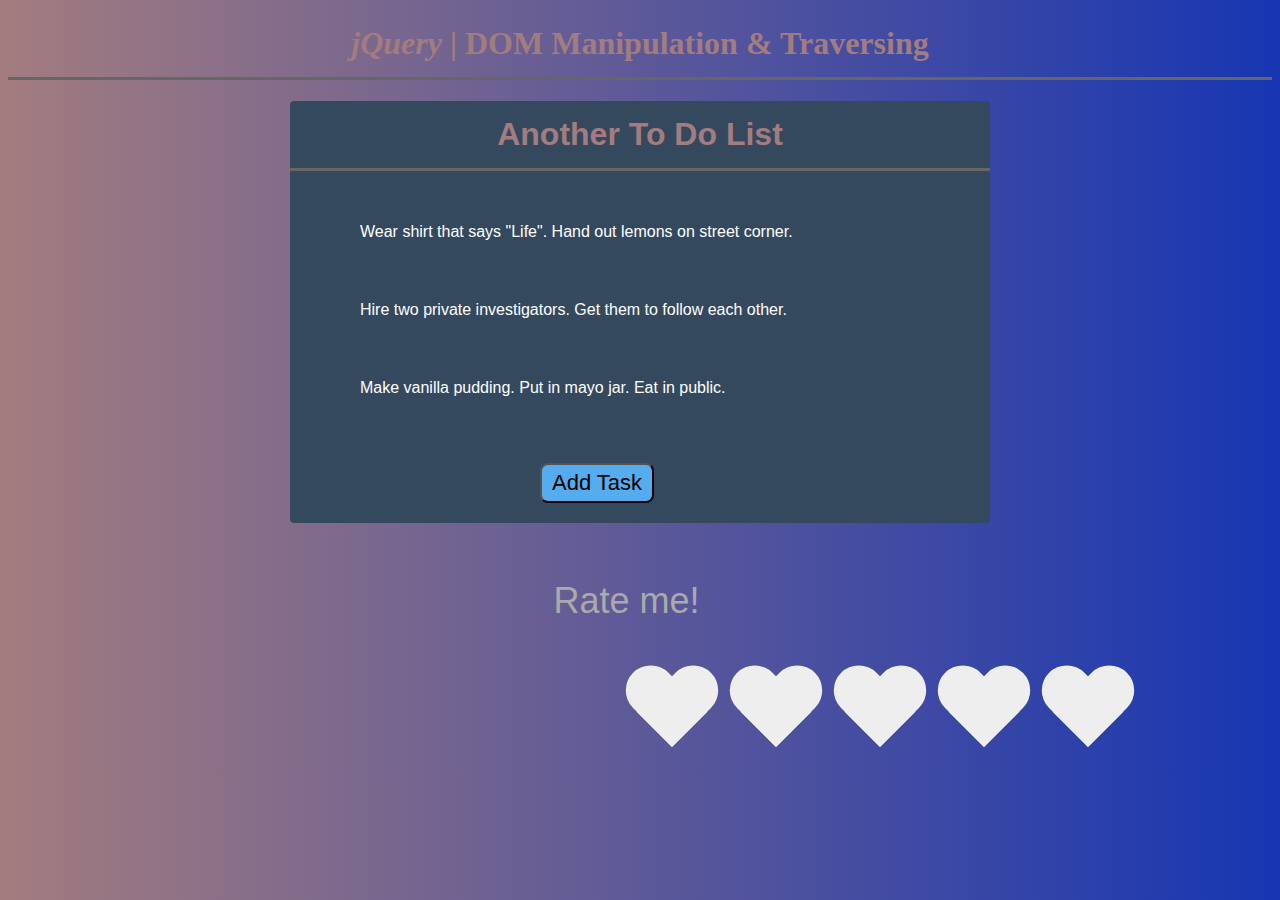
<file: jQuery_DOM_ManipulationAndTraversing/index.html>
<!DOCTYPE html>
<html lang="en">

<head>
    <meta charset="UTF-8">
    <title>Query | DOM Manipulation & Traversing</title>
    <link rel="stylesheet" href="styles.css">
    <script src="https://code.jquery.com/jquery-3.5.0.js"></script>
    <script src="index.js"></script>
</head>

<body>
    <h1><em>jQuery</em> | DOM Manipulation & Traversing</h1>

    <div class="container">
        <h1>Another To Do List</h1>
        <ul id="task-list">
            <li>
                <span>Wear shirt that says "Life". Hand out lemons on street corner.</span>
                <i class="fa fa-trash-o" aria-hidden="true"></i>
            </li>
            <li>
                <span>Hire two private investigators. Get them to follow each other.</span>
                <i class="fa fa-trash-o" aria-hidden="true"></i>
            </li>
            <li>
                <span>Make vanilla pudding. Put in mayo jar. Eat in public.</span>
                <i class="fa fa-trash-o" aria-hidden="true"></i>
            </li>
        </ul>
        <button class="btn" id="add-task">Add Task</button>
        <div id="todos"></div>
    </div>
    
    <div class="rating">
        <p>Rate me!</p>
        <div class="hearts">
            <div class="heart"></div>
            <div class="heart"></div>
            <div class="heart"></div>
            <div class="heart"></div>
            <div class="heart"></div>
        </div>
    </div>
</body>

</html>
</file>
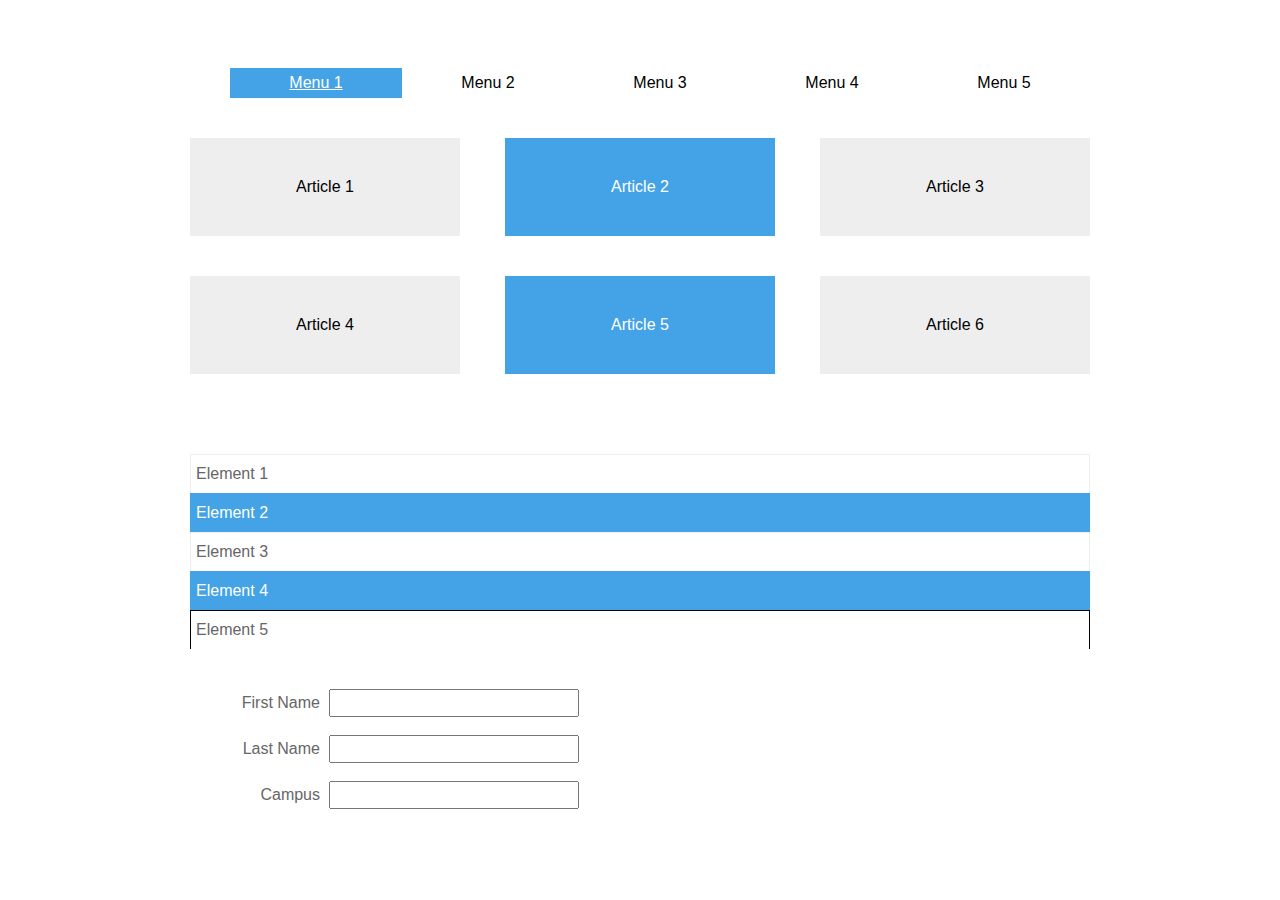
<file: jQuery_DOMSelectors&CSSAttributes/index.html>
<!DOCTYPE html>
<html lang="en">

<head>
    <meta charset="UTF-8">
    <title>jQuery | DOM Selectors &amp; CSS Attributes</title>
    <link rel="stylesheet" href="styles.css">
    <script src="https://code.jquery.com/jquery-3.5.0.js"></script>
    <script src="index1.js"></script>
</head>

<body>
    <header class="container">
        <nav id="menu">
            <ul>
                <li>Menu 1</li>
                <li>Menu 2</li>
                <li>Menu 3</li>
                <li>Menu 4</li>
                <li>Menu 5</li>
            </ul>
        </nav>
        <div class="clearfix"></div>
    </header>

    <section class="container">
        <article>
            Article 1
        </article>

        <article>
            Article 2
        </article>

        <article>
            Article 3
        </article>
    </section>

    <section class="container">
        <article>
            Article 4
        </article>

        <article>
            Article 5
        </article>

        <article>
            Article 6
        </article>
    </section>

    <div class="clearfix"></div>

    <div id="list-container" class="container">
        <div class="list-item">
            Element 1
        </div>

        <div class="list-item">
            Element 2
        </div>

        <div class="list-item">
            Element 3
        </div>

        <div class="list-item">
            Element 4
        </div>

        <div class="list-item">
            Element 5
        </div>
    </div>

    <section id="form-container" class="container">
        <form>
            <label for="first-name">First Name</label>
            <input type="text" id="first-name" autofocus><br><br>

            <label for="last-name">Last Name</label>
            <input type="text" id="last-name"><br><br>

            <label for="campus">Campus</label>
            <input type="text" id="campus"><br><br>
        </form>
    </section>
</body>

</html>
</file>
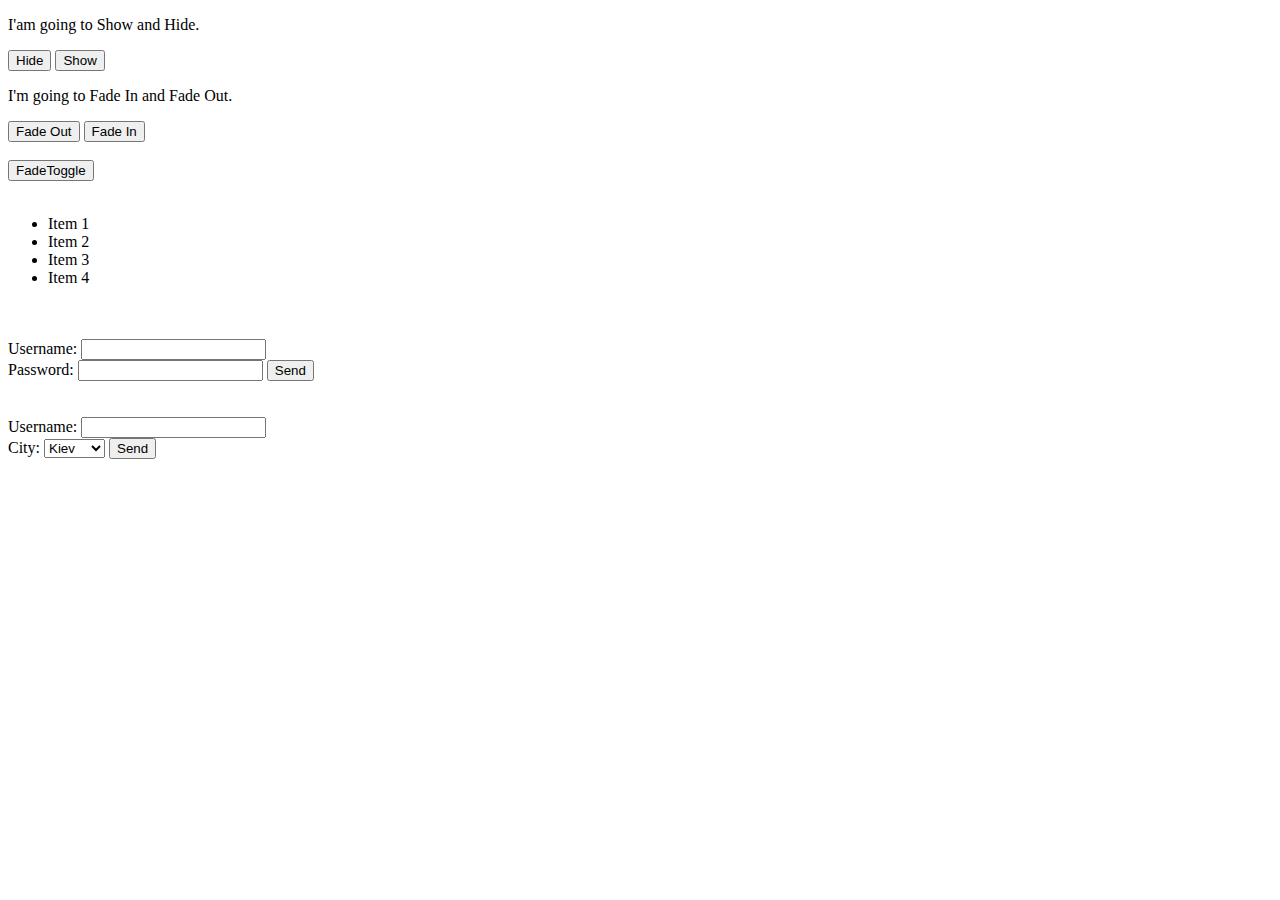
<file: jQuery_Effects_Adn_Events/index.html>
<!DOCTYPE html>
<html>

<head>
    <script src="https://ajax.googleapis.com/ajax/libs/jquery/3.5.1/jquery.min.js"></script>
    <script src="index.js"></script>

</head>

<body>

    <p>I'am going to Show and Hide.</p>

    <button class="btn1">Hide</button>
    <button class="btn2">Show</button>

    <p>I'm going to Fade In and Fade Out. </p>
    <button class="btn3">Fade Out</button>
    <button class="btn4">Fade In</button>
    <br>
    <br>
    <button class="btn5">FadeToggle</button>
    <br>
    <br>
    <ul>
        <li>Item 1</li>
        <li>Item 2</li>
        <li>Item 3</li>
        <li>Item 4</li>
    </ul>
    <br>
    <br>
    <form id="signup-form">
        <label>Username: </label>
        <input name="username" type="text"><br />
        <label>Password: </label>
        <input name="password" type="text">
        <input type="submit" value="Send">
    </form>
    <br>
    <br>
    <form action="" method="">
        <label>Username: </label>
        <input name="username" type="text"><br />
        <label>City: </label>
        <select name="city">
            <option>Kiev</option>
            <option>Dhaka</option>
            <option>Miami</option>
        </select>

        <input type="submit" value="Send">
    </form>
</body>

</html>
</file>
<file: jQuery_DOM_ManipulationAndTraversing/styles.css>
em {
    font-style: italic;
  }

  .hearts {
    margin-left: 10%;
  }
  
  .heart {
      position: relative;
      width: 100px;
      height: 90px;
      display: inline-block;
  }
  .heart:before,
  .heart:after {
      position: absolute;
      content: "";
      left: 50px;
      top: 0;
      width: 50px;
      height: 80px;
      background: #eee;
      -moz-border-radius: 50px 50px 0 0;
      border-radius: 50px 50px 0 0;
      -webkit-transform: rotate(-45deg);
         -moz-transform: rotate(-45deg);
          -ms-transform: rotate(-45deg);
           -o-transform: rotate(-45deg);
              transform: rotate(-45deg);
      -webkit-transform-origin: 0 100%;
         -moz-transform-origin: 0 100%;
          -ms-transform-origin: 0 100%;
           -o-transform-origin: 0 100%;
              transform-origin: 0 100%;
  }
  .heart:after {
      left: 0;
      -webkit-transform: rotate(45deg);
         -moz-transform: rotate(45deg);
          -ms-transform: rotate(45deg);
           -o-transform: rotate(45deg);
              transform: rotate(45deg);
      -webkit-transform-origin: 100% 100%;
         -moz-transform-origin: 100% 100%;
          -ms-transform-origin: 100% 100%;
           -o-transform-origin: 100% 100%;
              transform-origin :100% 100%;
  }
  
  .rating {
    width: 90%;
    margin-left: 500px;

  }
  
  .on:before, .on:after {
      background: fuchsia;
  }
  
  p {
    font-family: Arial;
    font-size: 36px;
    color: #aaa;
    margin: 4%;
    padding-top: 1%;
  }

  .container {
    width: 700px;
    margin: 0 auto;
    font-family: Arial;
    border-radius: 4px;
    background-color: #34495E;
  }
  
  h1 {
    color: #a37c7f;
    text-align: center;
    margin-top: 10px;
    padding: 15px;
    border-bottom: 3px solid #666;
  }
  
  .btn {
    border-radius: 8px;
    padding: 5px 10px;
    font-size: 22px;
    text-decoration: none;
    margin: 20px;
    margin-left: 250px;
    position: relative;
    display: inline-block;
    background-color: #55acee;
  }
  
  
  .btn:hover {
    background-color: #6FC6FF;
  }
  
  body {
      background: linear-gradient(270deg, #1736B2, #a37c7f);
  }
  
  li {
    list-style: none;
    text-align: left;
    padding: 30px;
    width: 460px;
    transition: all .3s ease;
    color: #fff;
    font-size: 16px;
  }
  
  i {
    padding-left: 2%;
  }
</file>
<file: jQuery_DOMSelectors&CSSAttributes/styles.css>
body {
    font-family: Arial;
    padding: 20px 0;
  }
  
  .clearfix {
    clear: both;
  }
  
  .container {
    margin: 40px auto 0;
    width: 900px;
  }
  
  #menu ul li {
    cursor: pointer;
    float: left;
    list-style-type: none;
    padding: 6px 0;
    text-align: center;
    width: 20%;
  }
  
  #menu ul li.selected {
    background: #43a3e6;
    color: #fff;
    text-decoration: underline;
  }
  
  article {
    background: #eee;
    box-sizing: border-box;
    float: left;
    margin-bottom: 40px;
    padding: 40px 0;
    text-align: center;
    width: 30%;
  }
  
  article.middle {
    background: #43a3e6;
    color: #fff;
    margin-left: 5%;
    margin-right: 5%;
  }
  
  #list-container .list-item {
    border: 1px solid #eee;
    border-bottom: 0;
    box-sizing: border-box;
    color: #666;
    padding: 10px 5px;
  }
  
  #list-container .list-item.highlighted {
    background: #43a3e6;
    border-color: #43a3e6;
    color: #fff;
  }
  
  #form-container label {
    color: #666;
    display: inline-block;
    margin-right: 5px;
    text-align: right;
    width: 130px;
  }
  
  #form-container input {
    box-sizing: border-box;
    font-size: 14px;
    outline: 0;
    padding: 4px;
    width: 250px;
  }
</file>
